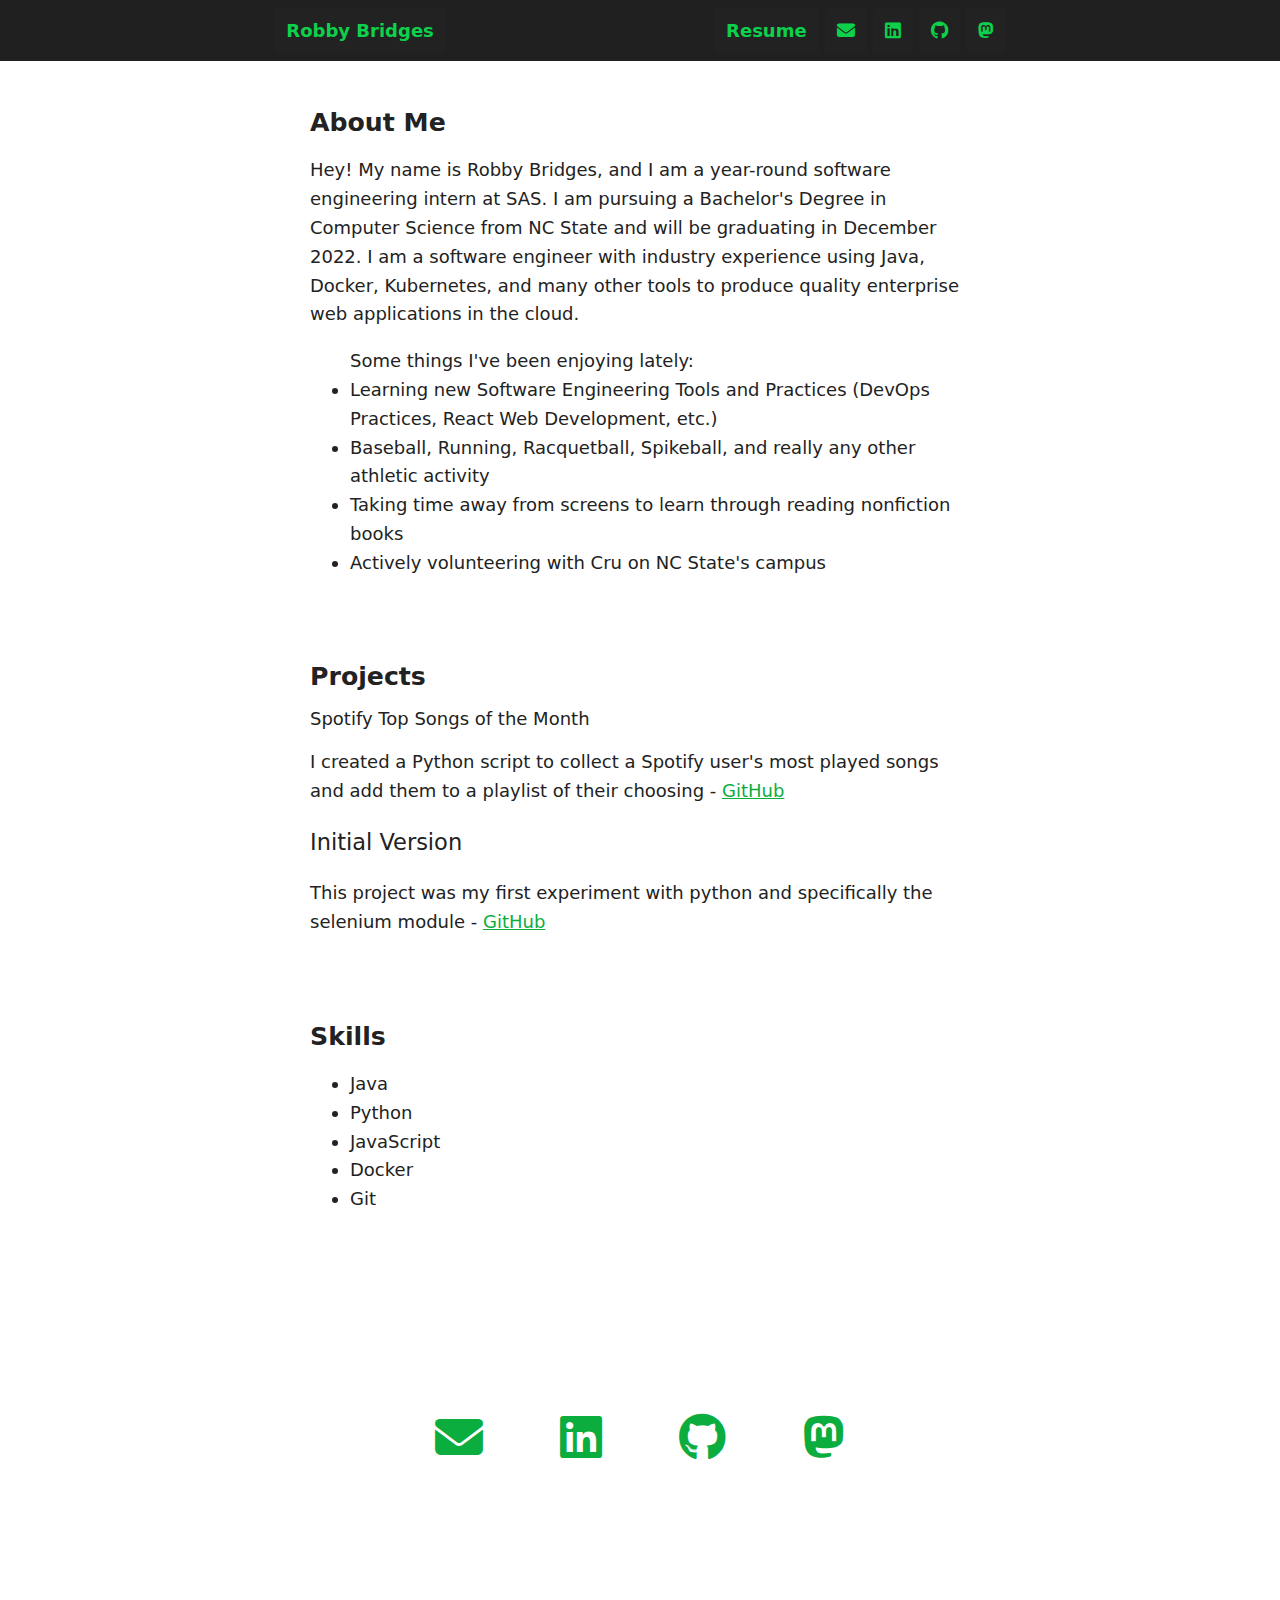
<file: index.html>
<!DOCTYPE html>
<!--
      -Name: [Robby Bridges]
      - to post to public change perms to include the user allUsers
      -->
<html xmlns="http://www.w3.org/1999/xhtml">
    <head>
        <meta charset="UTF-8"/>
        <meta content="description" name="Robby Bridges">
        <link rel="stylesheet" href="assets/css/all.min.css"/>
        <link rel="stylesheet" href="assets/css/index.css"/>
        <title>Robby Bridges</title>
    </head>
    <body>
        <div class="grid">
            <nav class="header">
                <div class="logo">
                    <a href="index.html">
                        Robby Bridges
                    </a>
                </div>
                <div class="left-nav">
                    <div class="nav-item">
                        <a href="Robby_Bridges_Resume.pdf" target="_blank">
                            Resume
                        </a>
                    </div>
                    <div class="nav-item">
                        <a href="mailto:rebridge1221@gmail.com">
                            <i class="fa-solid fa-envelope"></i>
                        </a>
                    </div>
                    <div class="nav-item">
                        <a href="https://www.linkedin.com/in/robby-bridges/">
                            <i class="fa-brands fa-linkedin"></i>
                        </a>
                    </div>
                    <div class="nav-item">
                        <a href="https://github.com/rebridge">
                            <i class="fa-brands fa-github"></i>
                        </a>
                    </div>
                    <div class="nav-item">
                        <a rel="me" href="https://home.social/@rebridge">
                            <i class="fab fa-mastodon"></i>
                        </a>
                    </div>
                </div>
            </nav>
        </div>

        <section class="about">
            <article>
                <h1>About Me</h1>
                <p>Hey! My name is Robby Bridges, and I am a year-round software engineering intern at SAS. I am pursuing a Bachelor's Degree in Computer Science from NC State and will be graduating in December 2022. I am a software engineer with industry experience using Java, Docker, Kubernetes, and many other tools to produce quality enterprise web applications in the cloud.
                    <ul>Some things I've been enjoying lately:
                        <li> Learning new Software Engineering Tools and Practices (DevOps Practices, React Web Development, etc.)</li>
                        <li> Baseball, Running, Racquetball, Spikeball, and really any other athletic activity</li>
                        <li> Taking time away from screens to learn through reading nonfiction books</li>
                        <li> Actively volunteering with Cru on NC State's campus</li>
                    </ul>
                </p>
            </article>
        </section>

        <section id="projects">
            <article>
                <h1>Projects</h1>
                <h2>Spotify Top Songs of the Month</h2>
                <p>I created a Python script to collect a Spotify user's most played songs and add them to a playlist of their choosing -
                    <a href="https://github.com/rebridge/spotify_project">GitHub</a>
                </p>
                <h3>Initial Version</h3>
                <p>This project was my first experiment with python and specifically the selenium module -
                    <a href="https://github.com/rebridge/monthly-top-songs-for-spotify">GitHub</a>
                </p>
            </article>
        </section>

        <section class="skills">
            <article>
                <h1>Skills</h1>
                <ul>
                    <li>Java</li>
                    <li>Python</li>
                    <li>JavaScript</li>
                    <li>Docker</li>
                    <li>Git</li>
                </ul>
            </article>
        </section>

        <footer>
            <a class="footer-item" href="mailto:rebridge1221@gmail.com">
                <i class="fa-solid fa-envelope"></i>
            </a>
            <a class="footer-item" href="https://www.linkedin.com/in/robby-bridges/">
                <i class="fa-brands fa-linkedin"></i>
            </a>
            <a class="footer-item" href="https://github.com/rebridge">
                <i class="fa-brands fa-github"></i>
            </a>
            <div class="footer-item">
                <a rel="me" href="https://home.social/@rebridge">
                    <i class="fab fa-mastodon"></i>
                </a>
            </div>
        </footer>
    </body>
</html>
</file>
<file: assets/css/index.css>
@media screen and (max-width: 500px) {
    .header a {
        float: none;
        display: block;
        text-align: left;
    }
}

body {
    background-color: #fff;
    color: #222222;
    margin: 0;
    padding: 0;

    font-family: system-ui, -apple-system, BlinkMacSystemFont, 'Segoe UI', Roboto, Oxygen, Ubuntu, Cantarell, 'Open Sans', 'Helvetica Neue', sans-serif;
    font-size: 1.125em;
    margin-top: 0;
    font-weight: normal;

    /* border-top: 3px solid #0dd14b; */
    word-wrap: break-word;
    -webkit-text-size-adjust: 100%;
}

a, a:active, a:visited {
    color: #0cad3f;
}

.grid {
    background-color: #202020;
    display: grid;
    grid-template-columns: .18fr .64fr;
    justify-items: space-around;
    align-items: center;
}

.left-nav {
    display: flex;
}

.header {
    /* max-width: 700px;
    min-width: 200px; */
    grid-column: 2;
    padding: 20px 5%;
    position: sticky;
    display: flex;
    align-items: baseline;
    justify-content: space-between;
}

.header a {
    /* float: left; */
    color: #0dd14b;
    font-weight: bold;
    padding: 12px;
    margin: 3px;
    text-decoration: none;
    font-size: 18px;
    line-height: 5px;
    border-radius: 4px;
    background-color: #222222;
}


.header a:hover {
    background-color: #0dd14b;
    color: black;
}

.header a.active {
    background-color: #0dd14b;
    color: black;
}




article {
    display: block;
    line-height: 1.6;
    margin-top: .5em;
    padding: 20px;
}

section {
    position: relative;
    display: block;
    width: 700px;
    margin: 0 auto;
}

h1 {
    font-size: 1.4em;
    margin-bottom: 0;
    line-height: 1.25;
    font-weight: 550;
    text-align: left;
}
h2 {
    font-size: 1em;
    margin-bottom: 0;
    line-height: 1.25;
    font-weight: 500;
}

h3 {
    font-size: 1.25em;
    margin-bottom: .25;
    line-height: 1.25;
    font-weight: 500;
}

h4 {
    font-size: 1em;
    margin-bottom: .5;
    line-height: 1.25;
    font-weight: 500;
}

footer {
    margin: 2.5em 0;
    font-size: 3rem;
    position: relative;
    display: flex;
    justify-content: center;
}

.footer-item {
    padding: 3%;
}
</file>
